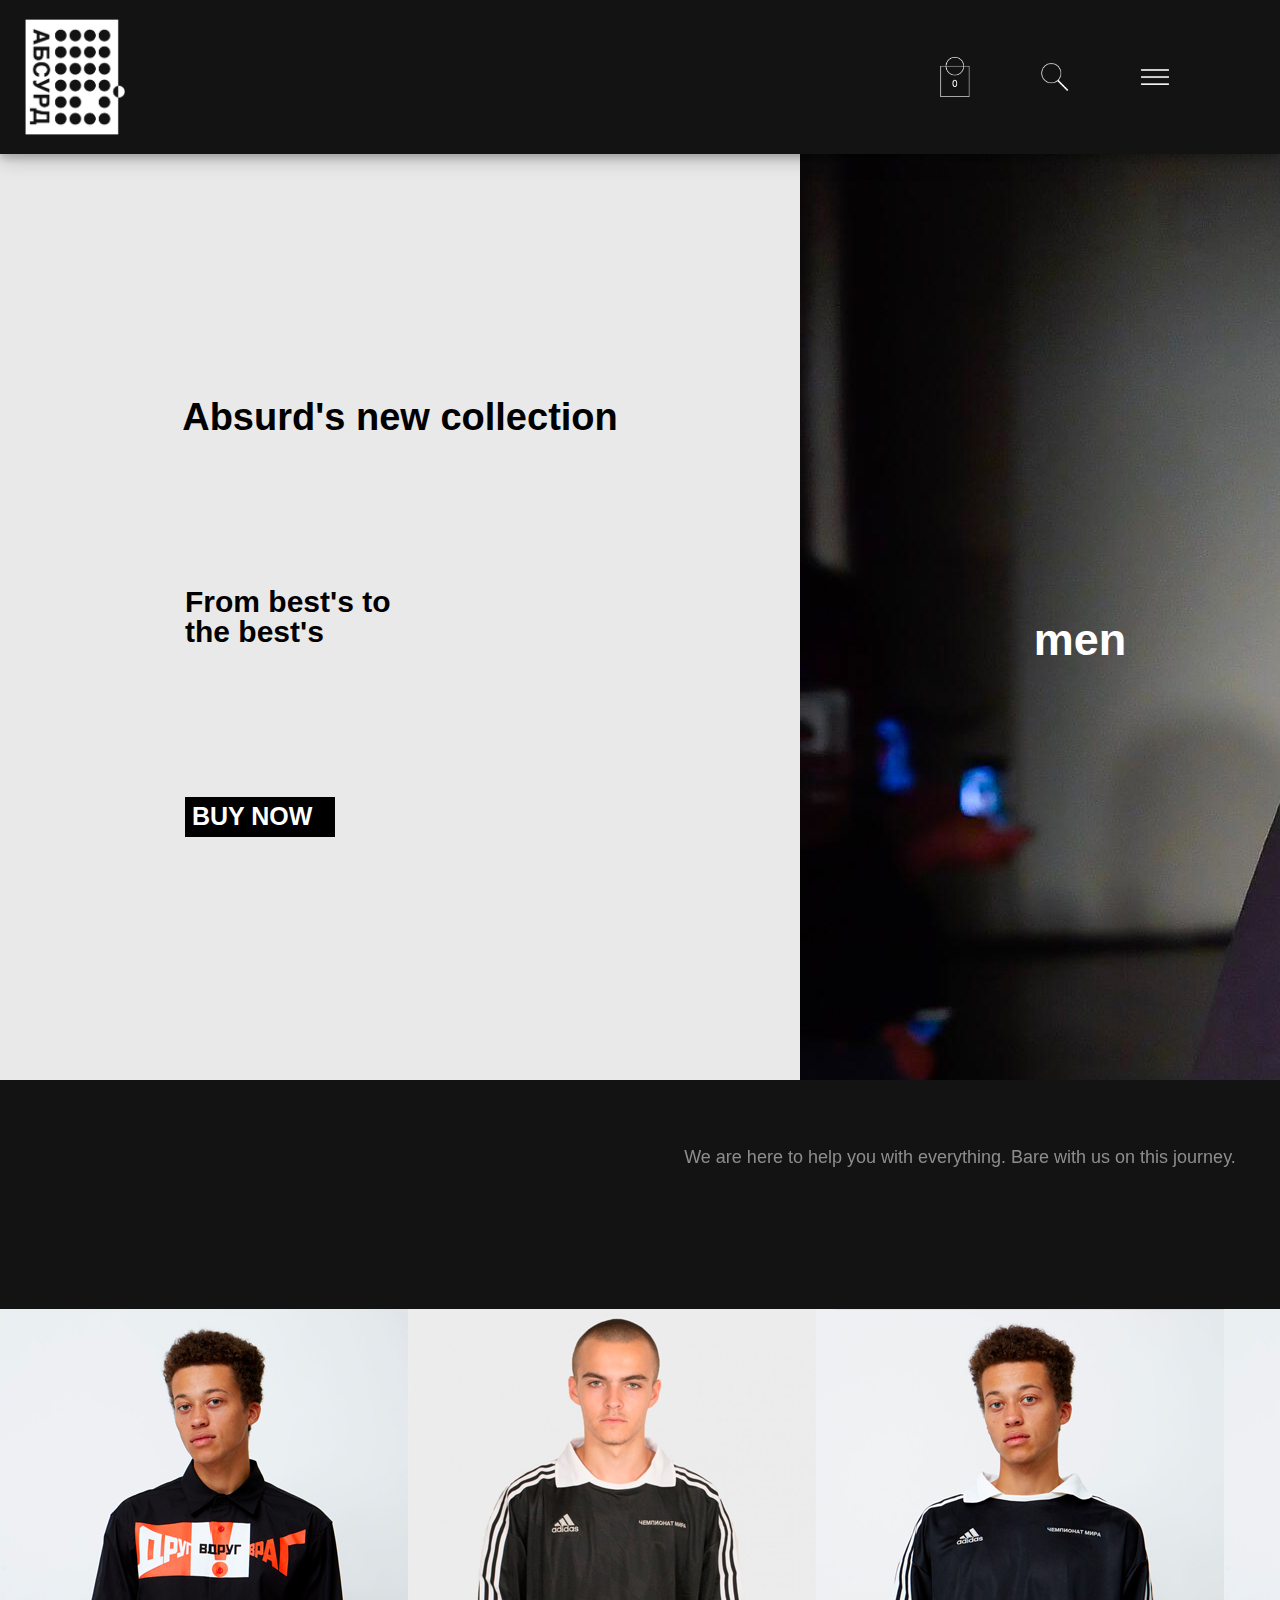
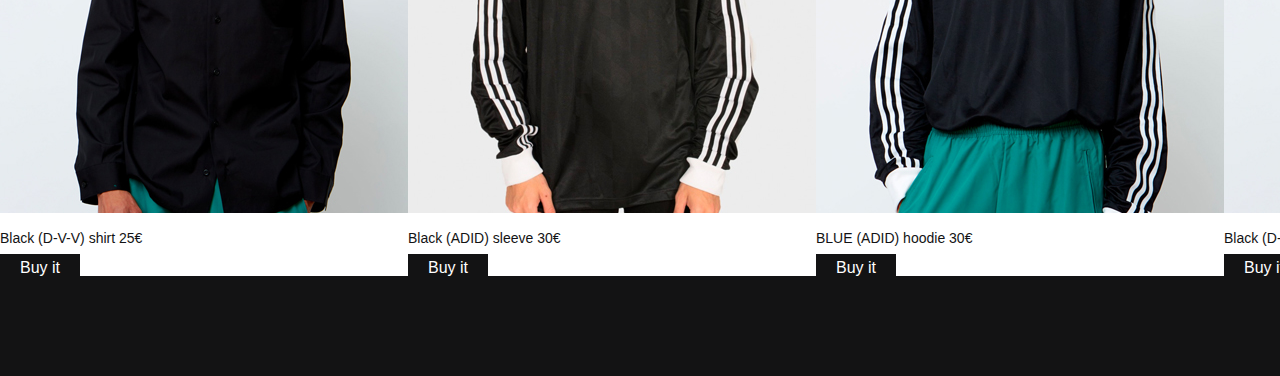
<file: index.html>
<!DOCTYPE html>
<!DOCTYPE html>
<html>
  <head>
    <meta name="viewport" content="width=device-width">
    <title>абсурд твой дом :)</title>
    <link rel="stylesheet" href="main-absurd.css" type="text/css">
      <script src="https://code.jquery.com/jquery-3.2.1.js"></script>
      <script type="text/javascript">
  //    $(window).on('scroll', function(){
  //      if ($(window).scrollTop()){
  //        $('header').addClass('small');
  //      }
  //      else {
    //      $('header').removeClass('small');
  //      }
  //    })
  //  </script>
  </head>

  <body>
    <header>
      <div class="image-the-logo">
        <img class="the-logo" src="absurd-logo.png" alt="lol our logo :)">
      </div>
      <div class="grid-header">
        <div class="parent-cart">
          <img class="cart" src="cart.png" alt="cart-lol">
        </div>
        <div class="parent-search">
          <img class="search" src="search.png" alt="search-lol">
        </div>
        <div class="parent-nav">
          <img class="nav" src="nav.png" alt="nav-lol">
        </div>
      </div>
    </header>
    <div class="grid-banner">
      <div class="new-colection">
        <div class="new-col">
          <h2>Absurd's new collection</h2>
        </div>
        <div class="from-who">
          <h3>From best's to <br>the best's</h3>
        </div>
        <div class="third-one">
          <a class="button-buy-now" href="#">BUY NOW</a>
        </div>
      </div>
      <div class="picture-right">
          <div class="men-n">
            <a class="men" href="#">men</a>
          </div>
          <div class="women-n">
            <a class="women" href="#">women</a>
          </div>
      </div>
    </div>
    <div class="midle-shit">
      <h4>We are here to help you with everything. Bare with us on this journey.</h4>
    </div>
    <div class="list-grid">
      <div class="f-pic">
        <img src="first-image.jpg" alt="lololo">
        <h5>Black (D-V-V) shirt <b>25€</b></h5>
        <a href="index2.html">Buy it</a>
      </div>
      <div class="s-pic">
        <img src="second-image.jpg" alt="lololo">
        <h5>Black (ADID) sleeve <b>30€</b></h5>
        <a href="index2.html">Buy it</a>
      </div>
      <div class="t-pic">
        <img src="third-image.jpg" alt="lololo">
        <h5>BLUE (ADID) hoodie <b>30€</b></h5>
        <a href="index2.html">Buy it</a>
      </div>
      <div class="fo-pic">
        <img src="first-image.jpg" alt="lololo">
        <h5>Black (D-V-V) shirt <b>25€</b></h5>
        <a href="index2.html">Buy it</a>
      </div>
    </div>
  
  </body>
</html>
</file>
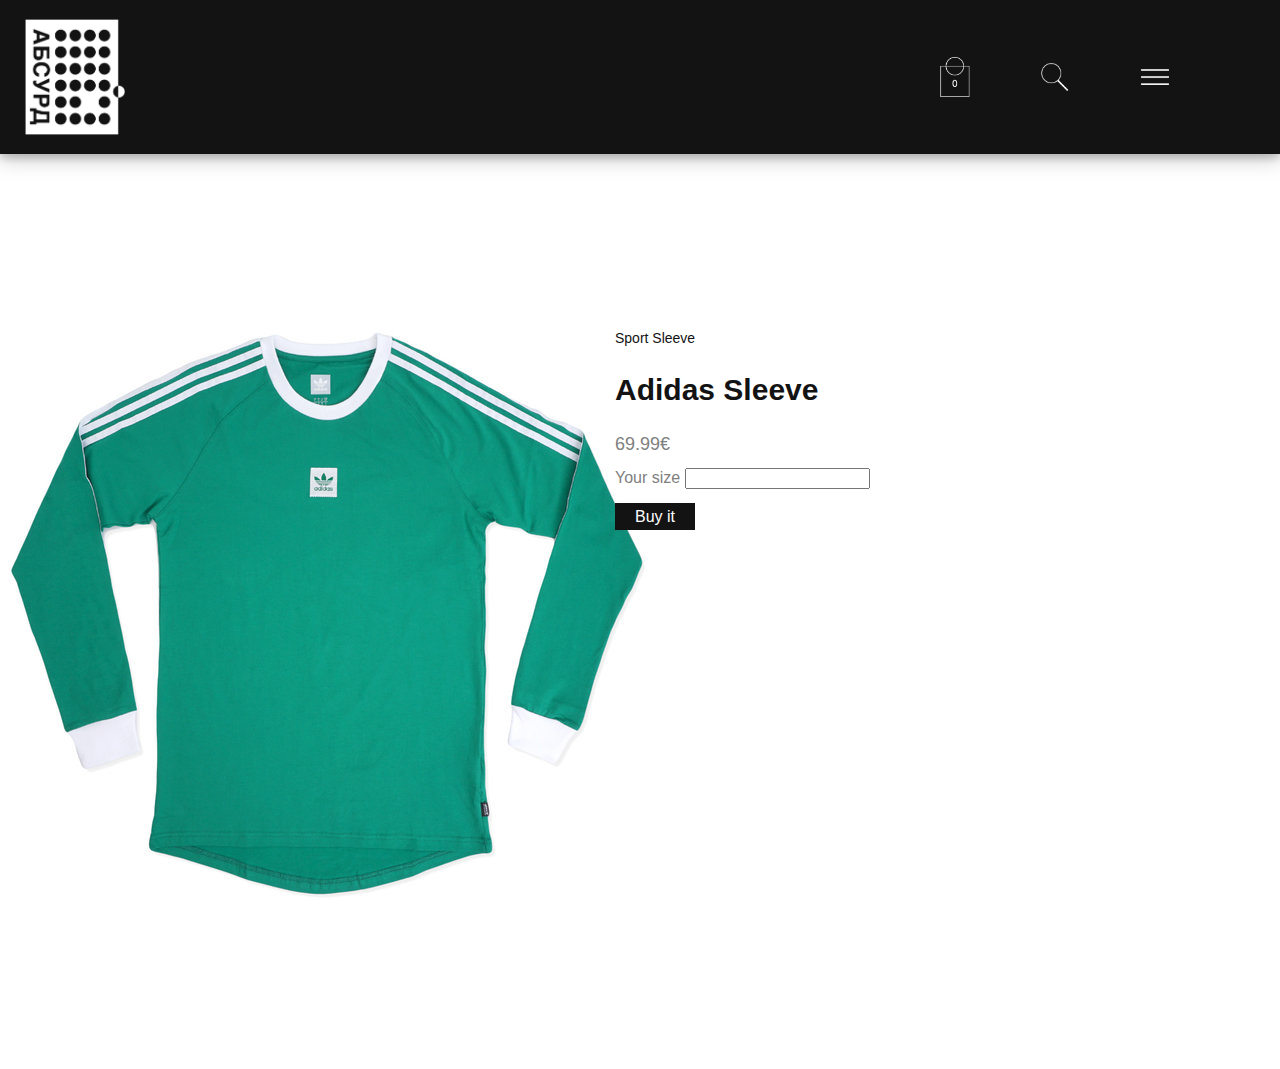
<file: index2.html>
<!DOCTYPE html>
<html lang="en" dir="ltr">
  <head>
    <meta charset="utf-8">
    <title>Adidas Sleeve</title>
    <link rel="stylesheet" href="product-absurd.css" type="text/css">
  </head>
  <body>
    <header>
      <div class="image-the-logo">
        <img class="the-logo" src="absurd-logo.png" alt="lol our logo :)">
      </div>
      <div class="grid-header">
        <div class="parent-cart">
          <img class="cart" src="cart.png" alt="cart-lol">
        </div>
        <div class="parent-search">
          <img class="search" src="search.png" alt="search-lol">
        </div>
        <div class="parent-nav">
          <img class="nav" src="nav.png" alt="nav-lol">
        </div>
      </div>
    </header>
    <h2>Adidas Sleeve</h2>

    <div class="grid-prod">
      <div class="sleeve-im">
        <img src="sleeve.jpg" alt="sleeve">
      </div>
      <div class="prod-info">
        <h4>Sport Sleeve</h4>
        <h2>Adidas Sleeve</h2>
        <h3>69.99€</h3>

            <section class="size">
              <label for="size">Your size</label>
                <input list="sizes" id="size" name="size">
                <datalist id="sizes">
                  <option value="S">S</option>
                  <option value="M">M</option>
                  <option value="L">L</option>
                  <option value="XL">XL</option>
                </datalist>
            </section>
        <a href="index1.html" class="button">Buy it</a>
      </div>
    </div>
  </body>
</html>
</file>
<file: main-absurd.css>
html, body, div, span, applet, object, iframe,
h1, h2, h3, h4, h5, h6, p, blockquote, pre,
a, abbr, acronym, address, big, cite, code,
del, dfn, em, img, ins, kbd, q, s, samp,
small, strike, strong, sub, sup, tt, var,
b, u, i, center,
dl, dt, dd, ol, ul, li,
fieldset, form, label, legend,
table, caption, tbody, tfoot, thead, tr, th, td,
article, aside, canvas, details, embed,
figure, figcaption, footer, header, hgroup,
menu, nav, output, ruby, section, summary,
time, mark, audio, video {
	margin: 0;
	padding: 0;
	border: 0;
	font-size: 100%;
	font: inherit;
	vertical-align: baseline;
}
/* HTML5 display-role reset for older browsers */
article, aside, details, figcaption, figure,
footer, header, hgroup, menu, nav, section {
	display: block;
}
body {
	line-height: 1;
	background-color: #131314;
}
ol, ul {
	list-style: none;
}
blockquote, q {
	quotes: none;
}
blockquote:before, blockquote:after,
q:before, q:after {
	content: '';
	content: none;
}
table {
	border-collapse: collapse;
	border-spacing: 0;
}

@-ms-viewport{
  width: device-width;
}

h2 {
  font-family: helvetica;
  font-weight: bold;
  font-size: 38px;
  text-align: center;
}

h3 {
	font-family: helvetica;
	font-weight: bold;
	font-size: 30px;
	text-align: left;
}

a {
}

body {
	width: 1920px;
}
h4{
  color: white;
  font-family: Helvetica;
  text-align: center;
  z-index: 10;

}
header {
  background-color: #131314;
	position: fixed;
  width: 100%;
  height: 154px;
  z-index: 9;
	box-shadow: 0 4px 8px 0 rgba(0, 0, 0, 0.2), 0 6px 20px 0 rgba(0, 0, 0, 0.19);
	transition: 0.2s;
}

header.small {
	height: 80px;
}

ul {

}

li{
  float: left;
}

h3.from-who {
	position: relative;
	up: 50%;
	left: 50%;
	transform: translate(-50%;-50%);

}

a.button-buy-now {
	text-decoration: none;
	color: white;
  font-family: helvetica;
  font-weight: bold;
	font-size: 25px;
	position: relative;
	top: 7px;
	left: 7px;
}

h3.from-who {
	font-size: 30px;
}

.midle-shit h4{
	font-family: helvetica;
	font-weight: normal;
	font-size: 18px;
	color: #8d8d8d;
	text-align: center;
	position: relative;
	top: 50%;
	left: 50%;
	transform: translate(-50%, -50%);
}


.grid-header {
  display: inline-grid;
	float: right;
	grid-template: 1fr , repeat(3, 100px);
  position: relative;
	left: -75px;
  height: 154px;
}
.grid-banner {
	display: grid;
	height: 926px;
	width: 1920px;
	grid-template: 926px / 800px 1120px;
	padding-top: 154px;
	align-items: center;
	text-align: center;

}

img.the-logo {
	height: 116px;
	transition-duration: 0.2s;
	display: inline-block;
	position: relative;
	width: 100px;
	left: 75px;
	top: 50%;
	transform: translate(-50%, -50%);
}

img.the-logo > .small{
	height: 54px;
}


.image-the-logo{
	position: relative;
	display: inline-block;
	height: 154px;
}

.the-logo:hover {
	height: 117px;
	width: auto;
	transition-duration: 0.2s;
}



.parent-cart{
	display: inline-block;
	position: relative;
	grid-column: 1 / 2;
	width: 100px;
}

.cart {
  height: 40px;
	position: relative;
	top: 50%;
	left: 50%;
	transform: translate(-50%,-50%);
}

.parent-search{
	display: inline-block;
	position: relative;
	grid-column: 2 / 3;
	width: 100px;
}

.search {
  height: 28px;
	position: relative;
	top: 50%;
	left: 50%;
	transform: translate(-50%,-50%);
}

.parent-nav {
	display: inline-block;
	position: relative;
	grid-column: 3 / 4;
	width: 100px;
}

.nav {
  height: 16px;
	position: relative;
	top: 50%;
	left: 50%;
	transform: translate(-50%,-50%);
}

.new-colection {
  background-color: #e9e9e9;
	display: inline-grid;
	grid-template: 1fr 1fr 1fr / 1fr;
	align-items: center;
	text-align: center;
	width: 800px;
	height: 1200px;
}

.button-buy-now {
	position: relative;
	display: inline-block;
	text-align: left;

}

.third-one {
	grid-row: 3 / 4;
	width: 150px;
	height: 40px;
	background-color: black;
	position: relative;
	left: 185px;
	bottom: 200px;
	text-align: left;
	transition-duration: 0.5s;


}

.third-one:hover {
	width: 180px;
	transition-duration: 0.5s;
	background-color: hsla(0, 0%, 21%, 1);
}

.new-col {
	grid-row: 1 / 2;
	position: relative;
	top: 200px;
}

.from-who {
	grid-row: 2 / 3;
	position: relative;
	left: 185px;
}

.picture-right {
	grid-column: 2 / 3;
	display: grid;
	grid-template: 1fr / 1fr 1fr;
	align-items: center;
	text-align: center;
  background-image: url("sweatshirt.jpg");
	background-repeat: no-repeat;
	background-size: contain;
	width: 1120px;
	height: 100%;
	position: relative;
}

.men-n {
	grid-column: 1 / 2;
	transition-duration: 0.2s;
	height: 100%;
	position: relative;
}

a.men {
	position: relative;
	top: 50%;
	transform: translate(-50%, 0);
	color: white;
	font-family: helvetica;
	font-weight: bold;
	text-decoration: none;
	font-size: 45px;
}

.men-n:hover {
	font-size: 47px;
	transition-duration: 0.5s;
	background-color: hsla(0, 0%, 21%, 0.5);
}
.women-n {
	grid-column: 2 / 3;
	transition-duration: 0.2s;
	height: 100%;
	position: relative;
}

a.women {
	position: relative;
	top: 50%;
	transform: translate(-50%, 0);
	color: white;
	font-family: helvetica;
	font-weight: bold;
	text-decoration: none;
	font-size: 45px;
}

.women-n:hover {
	font-size: 47px;
	transition-duration: 0.5s;
	background-color: hsla(0, 0%, 21%, 0.5);
}

.midle-shit {
	display: block;
	background-color: #131314;
	height: 154px;
	position: relative;
}

.list-grid {
	display: grid;
	margin-top: 75px;
	grid-template: 1fr / repeat(4, 1fr);
	grid-gap: -60px;
	justify-items: center;
	justify-self: baseline;
	margin-bottom: 100px;
	background-color: white;
}

.list-grid h5 {
	font-family: helvetica;
	font-weight: 300;
	color: #131314;
	margin-top: 15px;
	margin-bottom: 15px;
	font-size: 14px;

}

.list-grid a {
	font-family: helvetica;
	font-weight: 500;
	color: white;
	text-decoration: none;
	padding: 5px 20px 5px 20px;
	background-color: #131314;
  transition-duration: 0.2s;
}

b{
	font-weight: 600px;
}

.list-grid a:hover {
	padding: 5px 23px 5px 23px;
	transition-duration: 0.2s;
}

.f-pic {
	grid-column: 1 / 2;
}

.s-pic {
	grid-column: 2 / 3;
}

.t-pic {
	grid-column: 3 / 4;
}

.fo-pic {
	grid-column: 4 / 5;
}
</file>
<file: product-absurd.css>
html, body, div, span, applet, object, iframe,
h1, h2, h3, h4, h5, h6, p, blockquote, pre,
a, abbr, acronym, address, big, cite, code,
del, dfn, em, img, ins, kbd, q, s, samp,
small, strike, strong, sub, sup, tt, var,
b, u, i, center,
dl, dt, dd, ol, ul, li,
fieldset, form, label, legend,
table, caption, tbody, tfoot, thead, tr, th, td,
article, aside, canvas, details, embed,
figure, figcaption, footer, header, hgroup,
menu, nav, output, ruby, section, summary,
time, mark, audio, video {
	margin: 0;
	padding: 0;
	border: 0;
	font-size: 100%;
	font: inherit;
	vertical-align: baseline;
}
/* HTML5 display-role reset for older browsers */
article, aside, details, figcaption, figure,
footer, header, hgroup, menu, nav, section {
	display: block;
}
body {
	line-height: 1;
}
ol, ul {
	list-style: none;
}
blockquote, q {
	quotes: none;
}
blockquote:before, blockquote:after,
q:before, q:after {
	content: '';
	content: none;
}
table {
	border-collapse: collapse;
	border-spacing: 0;
}

@-ms-viewport{
  width: device-width;
}
header {
  background-color: #131314;
	position: fixed;
  width: 100%;
  height: 154px;
  z-index: 9;
	box-shadow: 0 4px 8px 0 rgba(0, 0, 0, 0.2), 0 6px 20px 0 rgba(0, 0, 0, 0.19);
	transition: 0.2s;
}

header.small {
	height: 80px;
}
a.button-buy-now {
	text-decoration: none;
	color: white;
  font-family: helvetica;
  font-weight: bold;
	font-size: 25px;
	position: relative;
	top: 7px;
	left: 7px;
}

h3.from-who {
	font-size: 30px;
}

.midle-shit h4{
	font-family: helvetica;
	font-weight: normal;
	font-size: 18px;
	color: #8d8d8d;
	text-align: center;
	position: relative;
	top: 50%;
	left: 50%;
	transform: translate(-50%, -50%);
}


.grid-header {
  display: inline-grid;
	float: right;
	grid-template: 1fr , repeat(3, 100px);
  position: relative;
	left: -75px;
  height: 154px;
}
.grid-banner {
	display: grid;
	height: 926px;
	width: 1920px;
	grid-template: 926px / 800px 1120px;
	padding-top: 154px;
	align-items: center;
	text-align: center;

}

img.the-logo {
	height: 116px;
	transition-duration: 0.2s;
	display: inline-block;
	position: relative;
	width: 100px;
	left: 75px;
	top: 50%;
	transform: translate(-50%, -50%);
}

img.the-logo > .small{
	height: 54px;
}


.image-the-logo{
	position: relative;
	display: inline-block;
	height: 154px;
}

.the-logo:hover {
	height: 117px;
	width: auto;
	transition-duration: 0.2s;
}



.parent-cart{
	display: inline-block;
	position: relative;
	grid-column: 1 / 2;
	width: 100px;
}

.cart {
  height: 40px;
	position: relative;
	top: 50%;
	left: 50%;
	transform: translate(-50%,-50%);
}

.parent-search{
	display: inline-block;
	position: relative;
	grid-column: 2 / 3;
	width: 100px;
}

.search {
  height: 28px;
	position: relative;
	top: 50%;
	left: 50%;
	transform: translate(-50%,-50%);
}

.parent-nav {
	display: inline-block;
	position: relative;
	grid-column: 3 / 4;
	width: 100px;
}

.nav {
  height: 16px;
	position: relative;
	top: 50%;
	left: 50%;
	transform: translate(-50%,-50%);
}

.img1 {
  position: relative;
  margin: 100px, 100px;
}

.grid-prod {
  display: grid;
  grid-template: 1fr / repeat(2, 1fr);
  grid-gap: -60px;
	justify-items: center;
	justify-self: baseline;
	margin-bottom: 100px;
	background-color: white;
}

.grid-prod h2 {
  font-family: helvetica;
	font-weight: bold;
  color: #131314;
  margin-top: 30px;
	font-size: 30px;
  margin-bottom: 30px;
  text-align: left;

}

.grid-prod h3 {
  font-family: helvetica;
	font-weight: lighter;
  color: gray;
  margin-top: 15px;
	margin-bottom: 15px;
	font-size: 18px;
}

.grid-prod h4 {
  font-family: helvetica;
	font-weight: 200;
  color: #131314;
  margin-top: 15px;
	margin-bottom: 15px;
	font-size: 14px;
}

.sleeve-im {
  grid-column: 1/2;
  margin-top: 200px;
  transition: 0.5s ease;
}

.sleeve-im:hover  {
  transform: scale(1.5);
  transition: 0.5s ease;
}

.prod-info {
  grid-column: 2/3;
  margin-top: 300px;
  margin-left: -200px;
  width: 500px;
}

a {
  font-family: helvetica;
	font-weight: 500;
	color: white;
	text-decoration: none;
	padding: 5px 20px 5px 20px;
	background-color: #131314;
  transition-duration: 0.2s;
}

a:hover {
  padding: 5px 23px 5px 23px;
	transition-duration: 0.2s;
}

a .button {
  margin-top: 110px;
}

.size {
  font-family: helvetica;
  font-weight: lighter;
  color: gray;
  text-decoration: none;
  margin-bottom: 20px;
}
</file>
